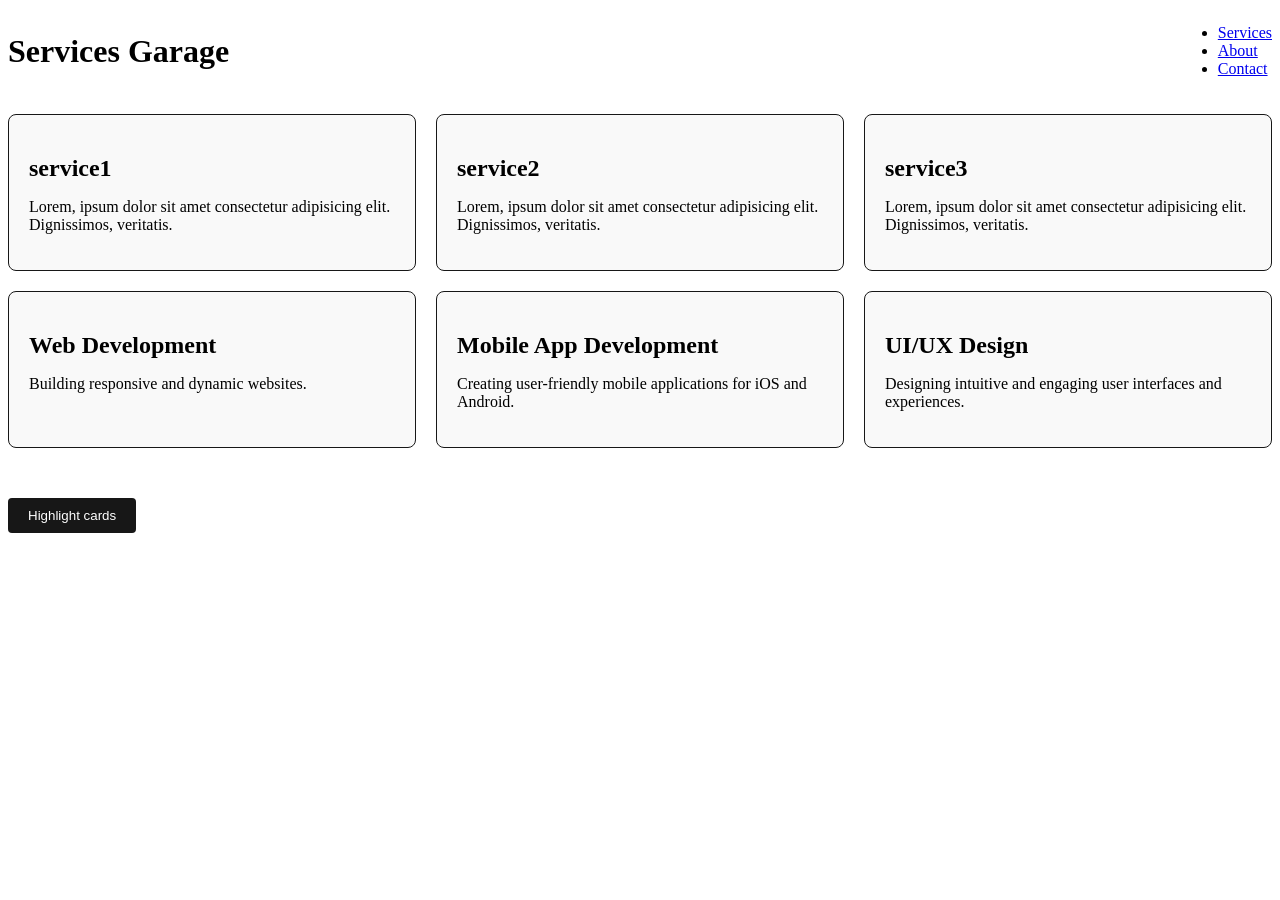
<file: mini-services-page/index.html>
<!doctype html>
<html lang="en">
  <head>
    <meta charset="UTF-8" />
    <meta name="viewport" content="width=device-width, initial-scale=1.0" />
    <title>Mini Services Page</title>
    <link rel="stylesheet" href="styles.css" />
  </head>
  <body>
    <header>
      <h1>Services Garage</h1>
      <nav>
        <ul>
          <li><a href="#">Services</a></li>
          <li><a href="#">About</a></li>
          <li><a href="#">Contact</a></li>
        </ul>
      </nav>
    </header>

    <section>
      <div class="service-cards">
        <div class="card">
          <h1 id="service-title">service1</h1>
          <p id="service-description">
            Lorem, ipsum dolor sit amet consectetur adipisicing elit.
            Dignissimos, veritatis.
          </p>
        </div>
        <div class="card">
          <h1>service2</h1>
          <p>
            Lorem, ipsum dolor sit amet consectetur adipisicing elit.
            Dignissimos, veritatis.
          </p>
        </div>
        <div class="card">
          <h1>service3</h1>
          <p>
            Lorem, ipsum dolor sit amet consectetur adipisicing elit.
            Dignissimos, veritatis.
          </p>
        </div>
      </div>
      <button>Highlight cards</button>
    </section>

    <script src="script.js"></script>
  </body>
</html>
</file>
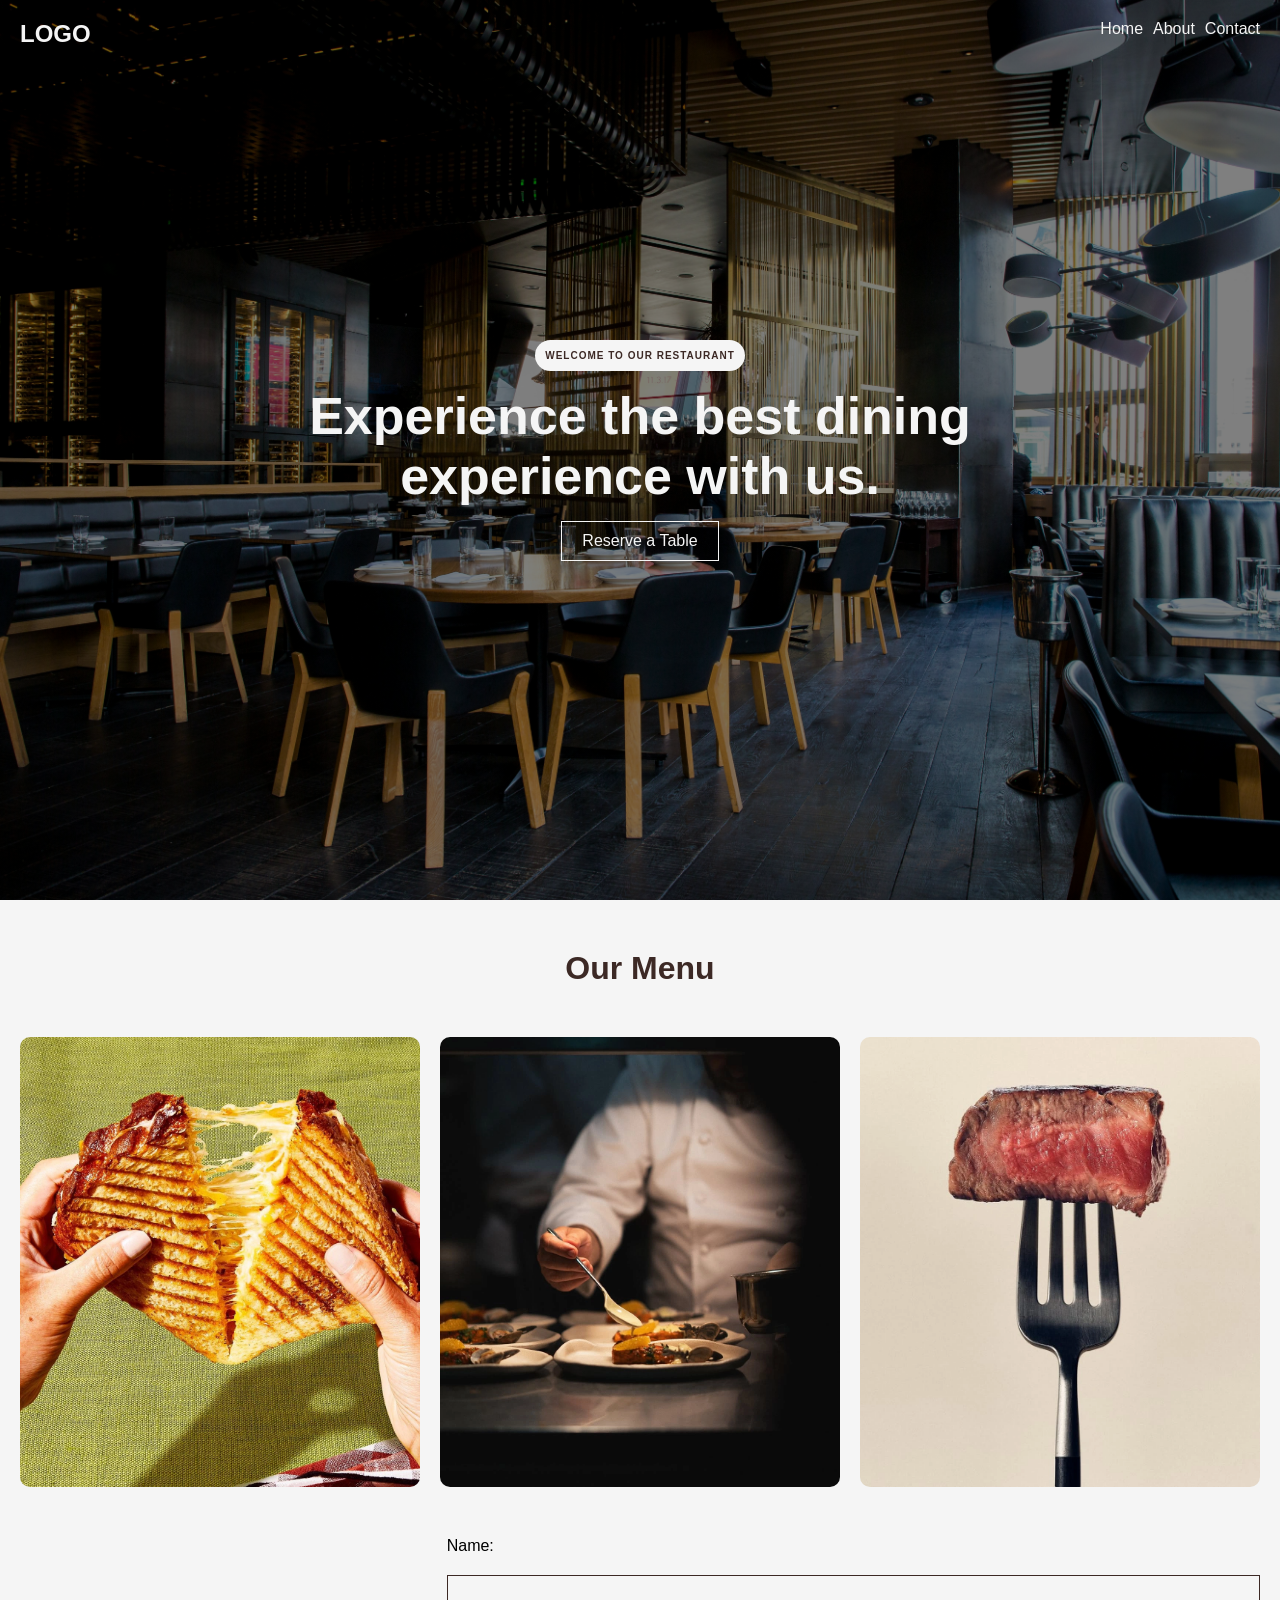
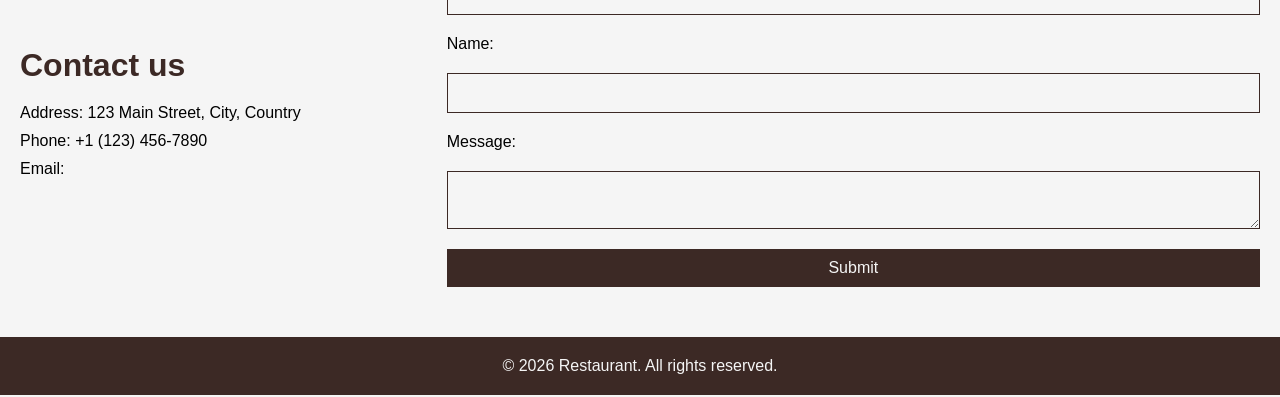
<file: part-5/index.html>
<!doctype html>
<html lang="en">
  <head>
    <meta charset="UTF-8" />
    <meta name="viewport" content="width=device-width, initial-scale=1.0" />
    <title>Restaurant</title>
    <link rel="stylesheet" href="./styles.css" />
  </head>
  <body>
    <header>
      <h1>LOGO</h1>
      <nav>
        <ul>
          <li><a href="#">Home</a></li>
          <li><a href="#">About</a></li>
          <li><a href="#">Contact</a></li>
        </ul>
      </nav>
    </header>

    <main>
      <section class="hero">
        <h2>Welcome to Our Restaurant</h2>
        <h1 id="title">Experience the best dining experience with us.</h1>
        <button>Reserve a Table</button>
      </section>
      <section class="food">
        <h1>Our Menu</h1>
        <div class="card-container">
          <div class="card card-1"></div>
          <div class="card card-2"></div>
          <div class="card card-3"></div>
        </div>

        <div class="wrapper">
          <div class="content">
            <h1>Contact us</h1>
            <ul>
              <li>Address: 123 Main Street, City, Country</li>
              <li>Phone: +1 (123) 456-7890</li>
              <li>Email:</li>
            </ul>
          </div>
          <form class="contact-form">
            <label for="name">Name:</label>
            <input type="text" id="name" name="name" required />
            <label for="email">Name:</label>
            <input type="text" id="email" name="email" required />
            <label for="message">Message:</label>
            <textarea id="message" name="message" required></textarea>
            <button type="submit">Submit</button>
          </form>
        </div>
      </section>
    </main>

    <footer>
      <p>&copy; 2026 Restaurant. All rights reserved.</p>
    </footer>

    <script src="./part-5.js"></script>
  </body>
</html>
</file>
<file: mini-services-page/styles.css>
header {
  display: flex;
  align-items: center;
  justify-content: space-between;
}

.service-cards {
  margin-top: 20px;
  display: grid;
  grid-template-columns: repeat(3, minmax(0, 1fr));
  gap: 20px;
}

.card {
  background-color: #f9f9f9;
  padding: 20px;
  border: 1px solid #171717;
  border-radius: 8px;
}

.card h1 {
  font-size: 1.5rem;
  margin-bottom: 10px;
}

button {
  background-color: #171717;
  color: #fff;
  padding: 10px 20px;
  border: none;
  border-radius: 4px;
  cursor: pointer;
  margin-top: 50px;
}

.card.active {
  background-color: #007bff;
  color: #fff;
}
</file>
<file: part-5/styles.css>
:root {
  --primary-color: #3c2925;
  --secondary-color: #f5f5f5;
  --link-color: #007bff;

  --margin-small: 5px;
  --margin-medium: 10px;
}

* {
  box-sizing: border-box;
  margin: 0;
  padding: 0;
  list-style: none;
  text-decoration: none;
}

body {
  font-family: Arial, sans-serif;
  background-color: var(--secondary-color);
}

header {
  display: flex;
  justify-content: space-between;
  padding: 20px;
  position: fixed;
  width: 100%;
  /* background-color: rgba(255, 255, 255, 0.2);
  backdrop-filter: blur(10px); */
  z-index: 1000;
}

header h1 {
  color: var(--secondary-color);
  font-size: 24px;
}

header nav ul {
  display: flex;
  gap: var(--margin-medium);
}

header nav ul li a {
  color: var(--secondary-color);
  font-size: 16px;
}

main {
  width: 100%;
}

.hero {
  background: url("./src/hero.jpg");
  background-size: cover;
  background-position: center;
  width: 100%;
  height: 100dvh;
  position: relative;

  display: flex;
  justify-content: center;
  align-items: center;
  flex-direction: column;
  gap: 15px;
}

.hero::after {
  content: "";
  position: absolute;
  top: 0;
  left: 0;
  width: 100%;
  height: 100%;
  background: linear-gradient(to top, rgba(0, 0, 0, 0.5), rgba(0, 0, 0, 0.5));
  z-index: 1;
}

.hero h2 {
  background-color: var(--secondary-color);
  font-size: 10px;
  padding: 10px;
  border-radius: 999rem;
  z-index: 2;
  text-transform: uppercase;
  letter-spacing: 1px;
  color: var(--primary-color);
}

.hero h1 {
  font-size: 52px;
  color: var(--secondary-color);
  z-index: 2;
  text-align: center;
  width: 60%;
  text-align: center;
}

.hero button {
  border: 1px solid var(--secondary-color);
  padding: 10px 20px;
  font-size: 16px;
  cursor: pointer;
  background-color: transparent;
  z-index: 2;
  color: var(--secondary-color);
}

.hero button.active {
  background-color: blue;
  color: white;
}

.food {
  height: 100%;
  padding: 50px 20px;
  display: flex;
  flex-direction: column;
  gap: 50px;
}

.food h1 {
  text-align: center;
  font-size: 32px;
  color: var(--primary-color);
}

.card-container {
  display: grid;
  grid-template-columns: repeat(3, minmax(0, 1fr));
  gap: 20px;
}

.card {
  background-color: var(--primary-color);
  padding: 20px;
  border-radius: 10px;
  display: flex;
  flex-direction: column;
  gap: 10px;
  height: 100%;
}

.card-1 {
  background: url("./src/pic-1.webp");
  width: 100%;
  height: 450px;
  background-size: cover;
  background-position: center;
}

.card-2 {
  background: url("./src/pic-2.webp");
  width: 100%;
  height: 450px;
  background-size: cover;
  background-position: center;
}

.card-3 {
  background: url("./src/pic-3.webp");
  width: 100%;
  height: 450px;
  background-size: cover;
  background-position: center;
}

.wrapper {
  display: flex;
  gap: 20px;
}

.content {
  width: 50%;
  display: flex;
  flex-direction: column;
  gap: 20px;
  align-items: flex-start;
  justify-content: center;
}

.content ul {
  display: flex;
  flex-direction: column;
  gap: 10px;
}

.contact-form {
  width: 100%;
  display: flex;
  flex-direction: column;
  gap: 20px;
}

.contact-form input,
.contact-form textarea {
  width: 100%;
  padding: 10px;
  /* border: none; */
  background-color: var(--secondary-color);
  color: var(--primary-color);
  font-size: 16px;
  border-radius: 0;
  border: 1px solid var(--primary-color);
}

.contact-form button {
  padding: 10px 20px;
  font-size: 16px;
  cursor: pointer;
  background-color: var(--primary-color);
  color: var(--secondary-color);
  border: none;
}

/* Footer Styles */
footer {
  background-color: var(--primary-color);
  color: var(--secondary-color);
  text-align: center;
  padding: 20px;
}

@media (max-width: 600px) {
  header nav ul {
    flex-direction: column;
  }

  .hero h1 {
    font-size: 32px;
    width: 80%;
  }

  .card-container {
    grid-template-columns: 1fr;
  }

  .wrapper {
    flex-direction: column;
  }
}
</file>
